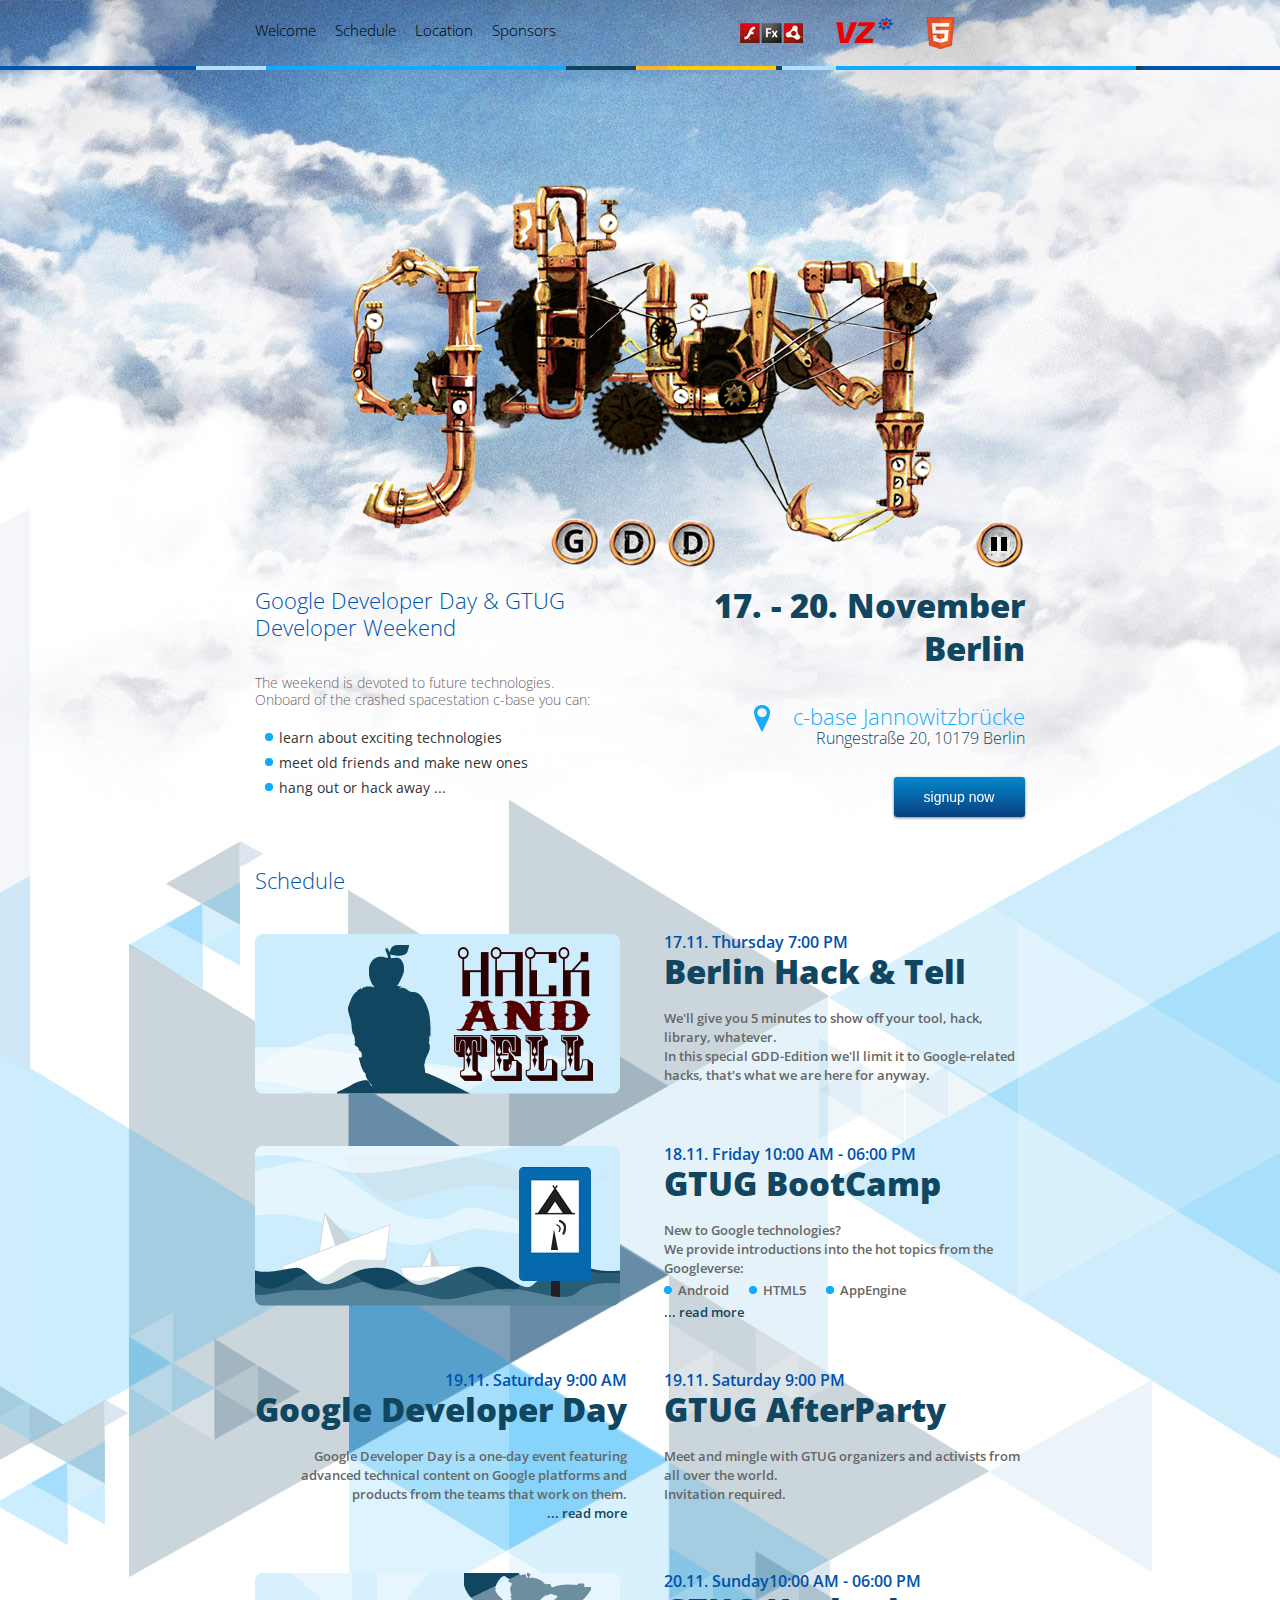
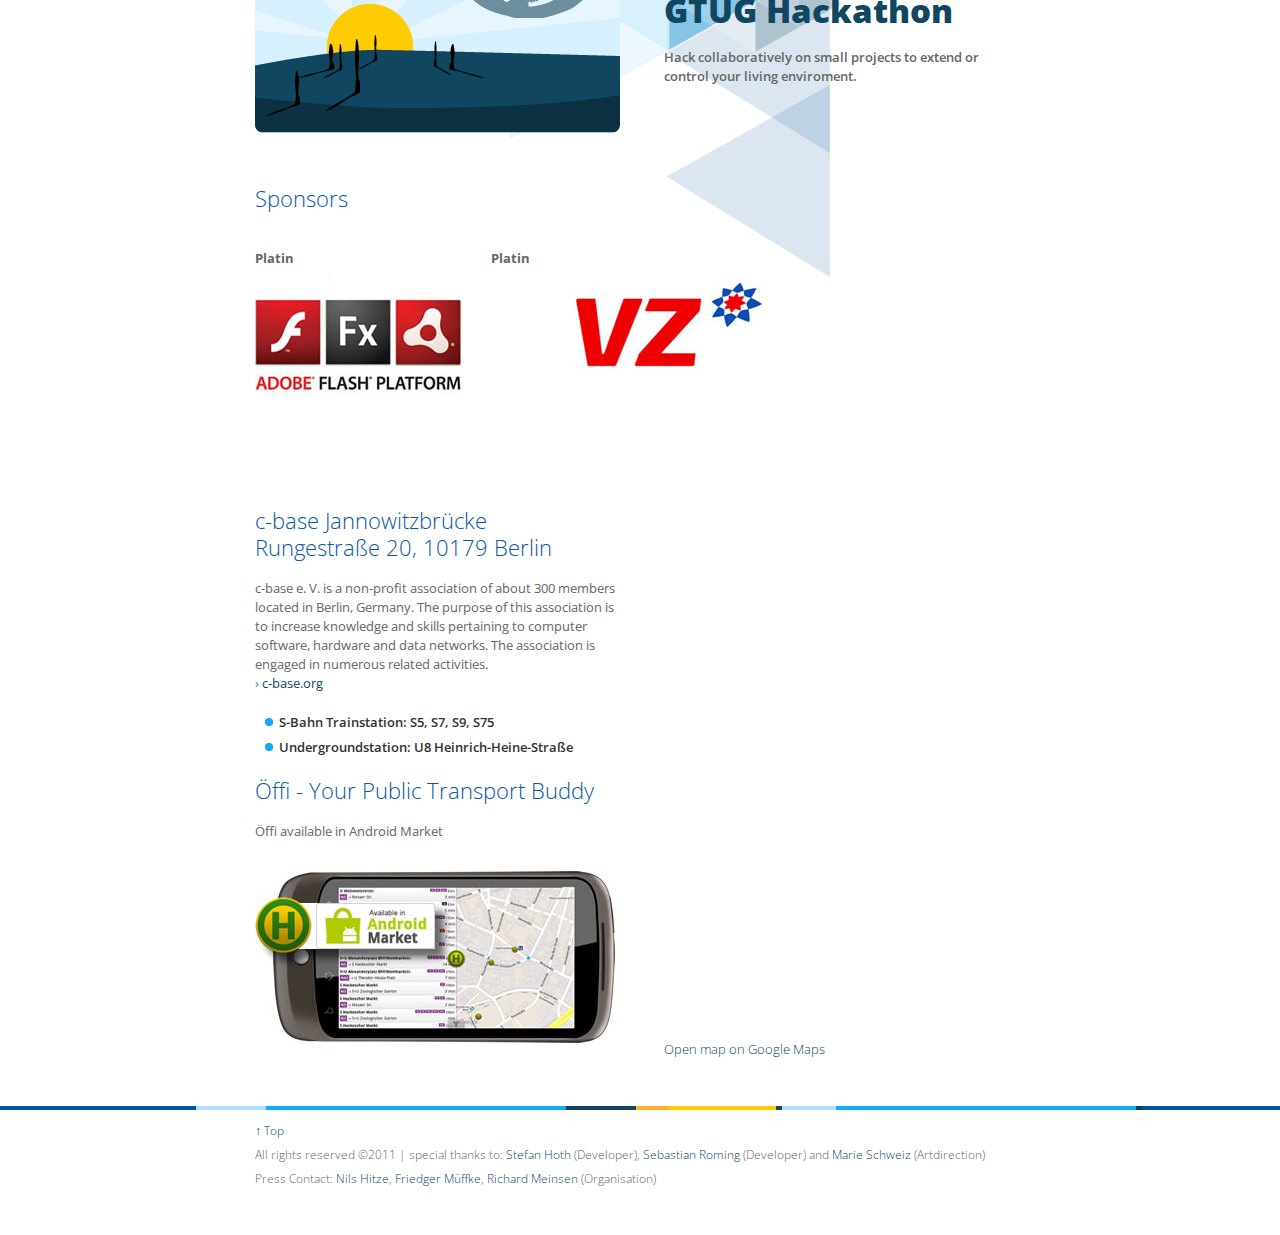
<file: index.html>
<!DOCTYPE html>
	<head>
		
		<meta http-equiv='Content-Type' content='text/html; charset=utf-8' />
		<meta name='author' content='Sebastian Roming, Stefan Hoth, Marie Schweiz' />
		<title>Google Developer Day &amp; GTUG Developer Weekend, 17. - 20. November, c-base Berlin</title>
		<link href='http://fonts.googleapis.com/css?family=Open+Sans:300,400,600,800' rel='stylesheet' type='text/css'>
		<link rel='stylesheet' type='text/css' href='./css/GDD2011Berlin.css' />
		<link rel='shortcut icon' href='favicon.ico' type='image/x-icon' />
		<script type='text/javascript'>
				var GDD2011BERLIN_VERSION = "20110920_1";
		</script>
	</head>
	
	<body>
		<a name='top'></a>
		<div id='gdd-bar'></div>
		<div id='gdd-main'>
			
			<div id='steampunk-control'>
				<div id='steampunk-img'><a href='javascript:;'><img id='steampunk-control-img' src='./images/stop.png' alt='Steampunk!' title='Steampunk!' /></a></div>
			</div>
			
			<div class='gdd-content-signup'><button type="button" name="" value="" class="signup" onclick="location.href='http://www.amiando.com/gtug-gdd-2011-berlin.html'">signup now</button></div>
			
			<div id='header-section' class='size-15'>
				
				<div id='main-navigation'>
					<ul>
						<li><a href='#welcome'>Welcome</a></li>
						<li><a href='#schedule'>Schedule</a></li>
						<li><a href='#location'>Location</a></li>
						<li><a href='#sponsors'>Sponsors</a></li>
					</ul>
				</div>
				
				<div id='main-sponsors'>
					<ul>
						<li class='sponsor-adobe'><a href='http://www.adobe-kreativportal.de/web/projekte'><img src='./images/sponsors/adobe.png' alt='Adobe' title='Adobe' /></a></li>
						<li class='sponsor-vz'><a href='http://www.vz-netzwerke.net/'><img src='./images/sponsors/vznetworks_small.png' alt='VZ Networks' title='VZ Networks' /></a></li>
						<li class='sponsor-html5'><a href='http://www.html5rocks.com'><img src='./images/sponsors/html5.png' alt='HTML5' title='HTML5' /></a></li>
					</ul>
				</div>
				
				<div id='plusone'>
					<div class="g-plusone" data-size="medium"></div>
				</div>
				
			</div>
			
			<div id='doodle_wrapper'>
				<div id="canvas_wrapper">
					<canvas id="surface" width="770" height="501"><span class='size-22' style='color:red;font-weight:bold;'>*** THIS BROWSER DOES NOT SUPPORT THE CANVAS ELEMENT ***</span><p>&nbsp;</p><a href='http://www.google.com/chrome'><span style='color:red;'>Go here and download Google Chrome!</span></a></canvas>
				</div>
			</div>
			
			<div id='gdd-page-content'>
				
				
				<section>
					<article id='gdd-article-intro' class='left'>
						<a name='welcome'></a>
						<h2 class='size-22'>Google Developer Day &amp; GTUG<br />Developer Weekend</h2>
						<div class='gdd-content-intro size-14'>
							The weekend is devoted to future technologies.<br />Onboard of the crashed spacestation c-base you can: 
							<ul>
								<li>learn about exciting technologies</li>		
								<li>meet old friends and make new ones</li>		
								<li>hang out or hack away ...</li>						
							</ul>
						</div>
					</article>
					
					<article id='gdd-article-date' class='right'>
						<h1 class='size-33'>17. - 20. November<br />Berlin</h1>
						<div class='gdd-content-location size-22'>c-base Jannowitzbrücke</div>
						<div class='gdd-content-address size-16'>Rungestraße 20, 10179 Berlin</div>
					</article>
				</section>
				
				<section>
					<div class='section-heading'>
						<a name='schedule'></a>
						<h3 class='size-22'>Schedule</h3>					
					</div>
					
					<article id='gdd-article-hackandtell-image' class='left'>
						<img src='./images/teaser/teaser-hackandtell.png' alt='Hack &amp; Tell' title='Hack &amp; Tell' />
					</article>
					
					<article id='gdd-article-hackandtell' class='right text-left'>
						<div class='article-info size-16'>17.11. Thursday 7:00 PM</div>
						<h1 class='article-heading size-33 nospace'>Berlin Hack &amp; Tell</h1>
						<div class='gdd-articles-content size-13 bold'>
							We'll give you 5 minutes to show off your tool, hack, library, whatever.<br />
							In this special GDD-Edition we'll limit it to Google-related hacks, that's what we are here for anyway. 	
						</div>
					</article>
				</section>
				
				<section>
					<article id='gdd-article-bootcamp-image' class='left'>
						<img src='./images/teaser/teaser-bootcamp.png' alt='Bootcamp' title='Bootcamp' />
					</article>
					
					<article id='gdd-article-bootcamp' class='right text-left'>
						<div class='article-info size-16'>18.11. Friday 10:00 AM - 06:00 PM</div>
						<h1 class='article-heading size-33 nospace'>GTUG BootCamp</h1>
						<div class='gdd-articles-content size-13 bold'>
							New to Google technologies?<br />
							We provide introductions into the hot topics from the Googleverse:<br />
							<ul>
								<li>Android</li>
								<li>HTML5</li>
								<li>AppEngine</li>
							</ul>
							<div class='clearer'></div>
							<a href='http://gdd.gtugs.org/home/2011/berlin/bootcamp'>... read more</a>
						</div>
					</article>
				</section>
				
				<section>
					<article id='gdd-article-developerday' class='left text-right'>
						<div class='article-info size-16'>19.11. Saturday 9:00 AM</div>
						<h1 class='article-heading size-33 nospace'>Google Developer Day</h1>
						<div class='gdd-articles-content size-13 bold'>
							Google Developer Day is a one-day event featuring advanced technical content on Google platforms and products from the teams that work on them.<br />
							<a href='http://www.google.com/events/developerday/2011/berlin/'>... read more</a>
						</div>
					</article>
					
					<article id='gdd-article-afterparty' class='right text-left'>
						<div class='article-info size-16'>19.11. Saturday 9:00 PM</div>
						<h1 class='article-heading size-33 nospace'>GTUG AfterParty</h1>
						<div class='gdd-articles-content size-13 bold'>
							Meet and mingle with GTUG organizers and activists from all over the world.<br />
							Invitation required.
						</div>
					</article>
				</section>
				
				<section>
					<article id='gdd-article-hackathon-image' class='left'>
						<img src='./images/teaser/teaser-morning.png' alt='Hackathon' title='Hackathon' />
					</article>
					
					<article id='gdd-article-hackathon' class='right text-left'>
						<div class='article-info size-16'>20.11. Sunday10:00 AM - 06:00 PM</div>
						<h1 class='article-heading size-33 nospace'>GTUG Hackathon</h1>
						<div class='gdd-articles-content size-13 bold'>
							Hack collaboratively on small projects to extend or control your living enviroment.
						</div>
					</article>
				</section>
				
				
				<section id='sponsors'>
					
					<div class='section-heading'>
						<a name='sponsors'></a>
						<h3 class='size-22'>Sponsors</h3>					
					</div>
					
					<div class='sponsors-container'>
						
						<div class='sponsor'>
							<div class='sponsor-headline strong'>Platin</div>
							<a href='http://www.adobe-kreativportal.de/web/projekte'><img src='./images/sponsors/adobe-big.jpg' alt='Adobe' title='Adobe' /></a>
						</div>
						
						<div class='sponsor'>
							<div class='sponsor-headline strong'>Platin</div>
							<a href='http://www.vz-netzwerke.net'><img src='./images/sponsors/vznetworks.jpg' alt='VZ Networks' title='VZ Networks' /></a>
						</div>
						
						<div class='clearer'></div>
					</div>
					<p>&nbsp;</p><p>&nbsp;</p>
					
					<!--<div class='gdd-articles-content size-13 bold'>
						If you are interested in sponsoring this Event:	
					</div>-->
					
					<p>&nbsp;</p><p>&nbsp;</p>
					
				</section>
				
				<section>
					<article id='gdd-article-cbase' class='left'>
						<a name='location'></a>
						<h3 class='size-22 space-18'>c-base Jannowitzbrücke<br />Rungestraße 20, 10179 Berlin</h3>	
						<div class='gdd-articles-content size-13'>
							<div class='weight-400'>c-base e. V. is a non-profit association of about 300 members located in Berlin, Germany. The purpose of this association is to increase knowledge and skills pertaining to computer software, hardware and data networks. The association is engaged in numerous related activities.<br />
							&rsaquo; <a href='http://c-base.org'>c-base.org</a></div>
							
							<div id='gdd-cbase-sbahn'>

									<ul>
										<li>S-Bahn Trainstation: S5, S7, S9, S75</li>
										<li>Undergroundstation: U8 Heinrich-Heine-Straße</li>
									</ul>
								
							</div>
							<div class='clearer'></div>
						</div>
						<h3 class='size-22 space-18'>&Ouml;ffi - Your Public Transport Buddy</h3>	
						<div class='gdd-articles-content size-13'>
							<div id='gdd-cbase-oeffi' class='weight-400'>
								
								Öffi available in Android Market
								<div style='margin:13px 0 0 0;'>
									<a href='https://market.android.com/details?id=de.schildbach.oeffi'><img src='./images/oeffi-teaser.jpg' alt='Öffi' title='Öffi' /></a>
								</div>
								
							</div>
							
						</div>
					</article>
					
					<article id='gdd-article-map' class='right text-left'>
						<div id='approachMap' style='margin:76px 0 0 0;width:361px;height:460px;'></div>
						<a href='http://maps.google.de/maps?q=c-base+Jannowitzbr%C3%BCcke,+Rungestra%C3%9Fe+20,+10179+Berlin&amp;hl=de&amp;ie=UTF8&amp;sll=51.151786,10.415039&amp;sspn=19.064794,53.569336&amp;vpsrc=0&amp;t=h&amp;z=16'>Open map on Google Maps</a>
					</article>
				</section>
			
				<div class='clearer'></div>
			
			</div>
						
		</div>
		
		<div id='gdd-footer-bar'></div>
		<div id='gdd-footer' class='size-12'>
			<a href='#top'>&uarr; Top</a><br /><br />
			All rights reserved &copy;2011 | special thanks to: <a href='http://www.stefanhoth.de'>Stefan Hoth</a> (Developer), <a href='http://www.sebastianroming.de'>Sebastian Roming</a> (Developer) and <a href='http://www.marie-schweiz.de'>Marie Schweiz</a> (Artdirection)<br /><br />
			Press Contact: <a href='https://plus.google.com/113799277735885972934/'>Nils Hitze</a>, <a href='https://plus.google.com/107100127479392600261/'>Friedger Müffke</a>, <a href='https://plus.google.com/103167972505759924450/'>Richard Meinsen</a> (Organisation)
		</div>
		<script type='text/javascript' src='http://maps.google.com/maps/api/js?sensor=false'></script>
		<script type='text/javascript'>
			(function() {
				var gdd2011berlin = document.createElement('script'); 
				gdd2011berlin.type = 'text/javascript';
				gdd2011berlin.async = true;
				gdd2011berlin.src = './js/all.min.'+GDD2011BERLIN_VERSION+'.js';
				var s = document.getElementsByTagName('script')[0]; s.parentNode.insertBefore(gdd2011berlin, s);
			})();
		</script>
		<script type='text/javascript'>
			var _gaq = _gaq || [];
			_gaq.push(['_setAccount', 'UA-25711861-1']);
			_gaq.push(['_trackPageview']);

			(function() {
				var ga = document.createElement('script'); ga.type = 'text/javascript'; ga.async = true;
				ga.src = ('https:' == document.location.protocol ? 'https://ssl' : 'http://www') + '.google-analytics.com/ga.js';
				var s = document.getElementsByTagName('script')[0]; s.parentNode.insertBefore(ga, s);
			})();
		</script>
		<script type="text/javascript">
			(function() {
				var po = document.createElement('script'); po.type = 'text/javascript'; po.async = true;
				po.src = 'https://apis.google.com/js/plusone.js';
				var s = document.getElementsByTagName('script')[0]; s.parentNode.insertBefore(po, s);
			})();
		</script>
		
	</body>
	
	
</html>
</file>
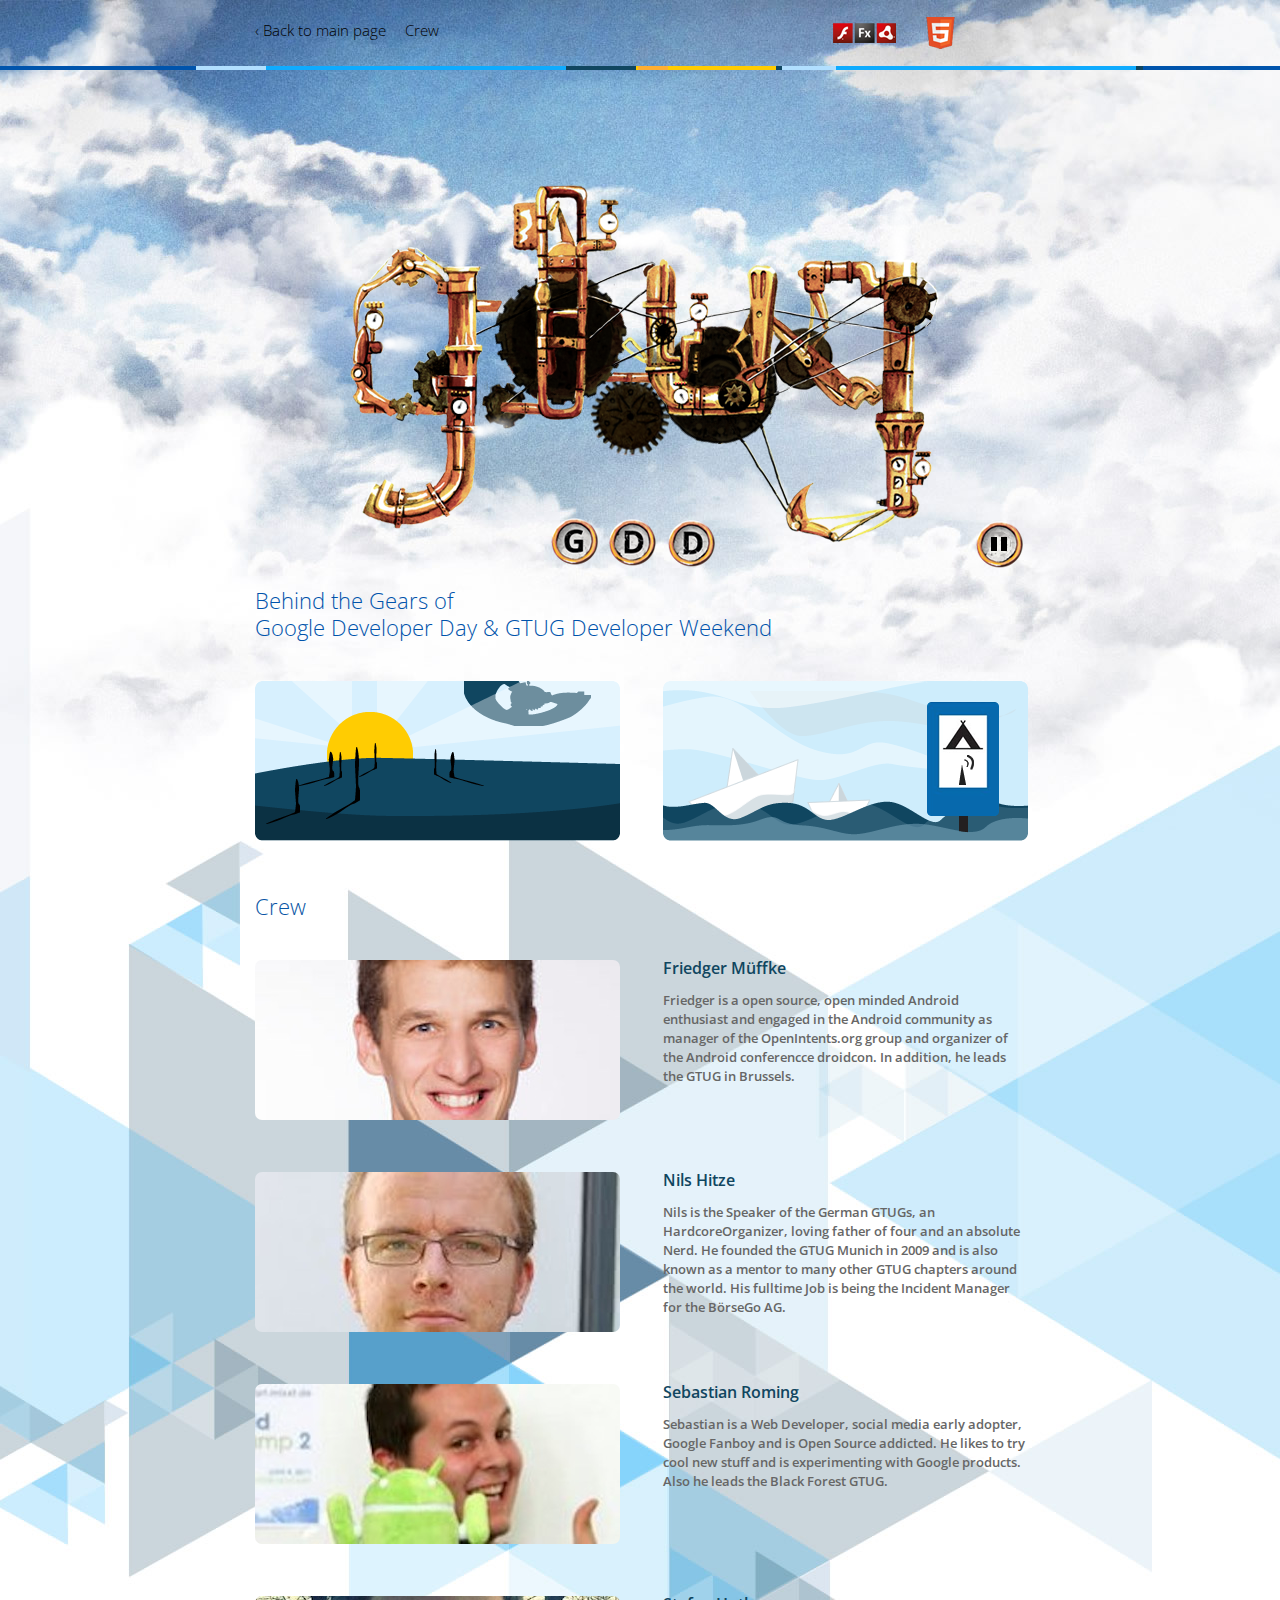
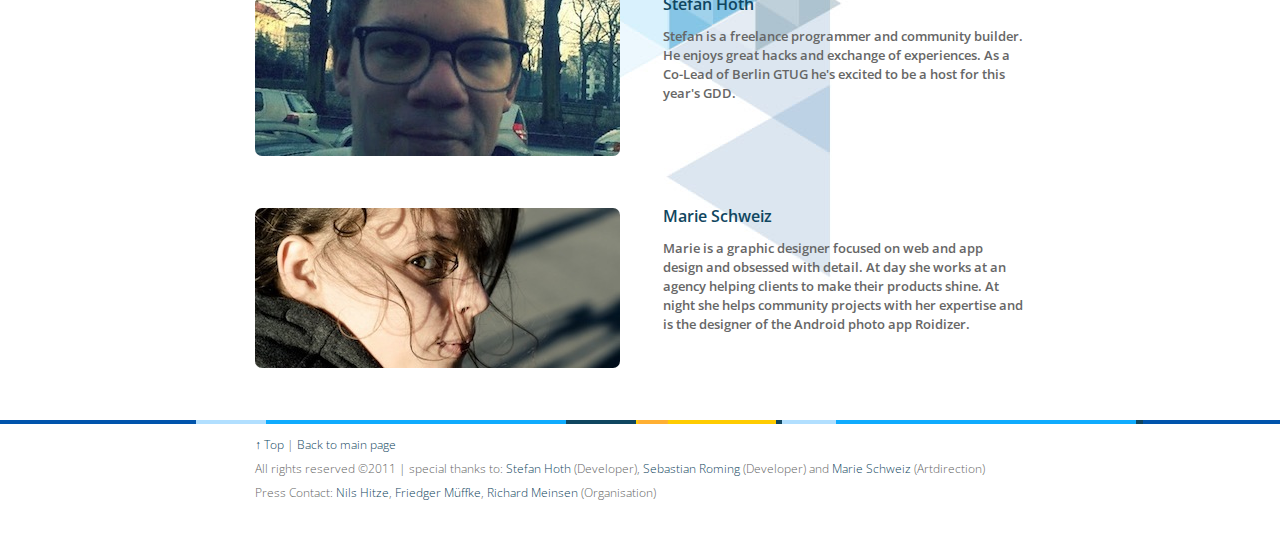
<file: behind.html>
<!DOCTYPE html>
	<head>
		
		<meta http-equiv='Content-Type' content='text/html; charset=utf-8' />
		<meta name='author' content='Sebastian Roming, Stefan Hoth, Marie Schweiz' />
		<title>Behind the Gears of Google Developer Day &amp; GTUG Developer Weekend</title>
		<link href='http://fonts.googleapis.com/css?family=Open+Sans:300,400,600,800' rel='stylesheet' type='text/css'>
		<link rel='stylesheet' type='text/css' href='./css/GDD2011Berlin.css' />
		<link rel='shortcut icon' href='favicon.ico' type='image/x-icon' />
		<script type='text/javascript'>
				var GDD2011BERLIN_VERSION = "20110920_1";
		</script>		
	</head>
	<body>
		<a name='top'></a>
		<div id='gdd-bar'></div>
		<div id='gdd-main'>
			
			<div id='steampunk-control'>
				<div id='steampunk-img'><a href='javascript:;'><img id='steampunk-control-img' src='./images/stop.png' alt='Steampunk!' title='Steampunk!' /></a></div>
			</div>
			
			<div id='header-section' class='size-15'>
				
				<div id='main-navigation'>
					<ul>
						<li><a href='index.html'>&lsaquo; Back to main page</a></li>
						<li><a href='#crew'>Crew</a></li>
						<!--<li><a href='#accomodation'>Accomodation</a></li>
						<li><a href='#roadmap'>Roadmap</a></li>-->
					</ul>
				</div>
				
				<div id='main-sponsors'>
					<ul>
						<li class='sponsor-adobe'><a href='http://www.adobe-kreativportal.de/web/projekte'><img src='./images/sponsors/adobe.png' alt='Adobe' title='Adobe' /></a></li>
						<li class='sponsor-html5'><a href='http://www.html5rocks.com'><img src='./images/sponsors/html5.png' alt='HTML5' title='HTML5' /></a></li>
					</ul>
				</div>
				
				<div id='plusone'>
					<div class="g-plusone" data-size="medium"></div>
				</div>
				
			</div>
			
			<div id='doodle_wrapper'>
				<div id="canvas_wrapper">
					<canvas id="surface" width="770" height="501"><span class='size-22' style='color:red;font-weight:bold;'>*** THIS BROWSER DOES NOT SUPPORT THE CANVAS ELEMENT ***</span><p>&nbsp;</p><a href='http://www.google.com/chrome'><span style='color:red;'>Go here and download Google Chrome!</span></a></canvas>
				</div>
			</div>
			
			<div id='gdd-page-content' class='gdd-behind'>
				
				<h2 class='size-22'>Behind the Gears of <br />Google Developer Day &amp; GTUG Developer Weekend</h2>
				
				
				<section id='behind-teaser'>
					<article class='left'>
						<img src='./images/teaser/teaser-morning.png' alt='Hackathon' title='Hackathon' />
					</article>
					
					<article class='right text-left'>
						<img src='./images/teaser/teaser-bootcamp.png' alt='Bootcamp' title='Bootcamp' />
					</article>
				</section>
				
				
				
				<section>
					<div class='section-heading'>
						<a name='crew'></a>
						<h3 class='size-22'>Crew</h3>					
					</div>
					
					<article class='left'>
						<img src='./images/behind/friedger_mueffke.jpg' alt='Friedger Müffke' title='Friedger Müffke' />
					</article>
					
					<article class='right text-left'>
						<div class='article-info size-16'><a href='https://plus.google.com/107100127479392600261/'>Friedger Müffke</a></div>
						<div class='gdd-articles-content size-13 bold'>
							Friedger is a open source, open minded Android enthusiast and engaged in the Android community as manager of the OpenIntents.org group and organizer of the Android conferencce droidcon. In addition, he leads the GTUG in Brussels.
						</div>
					</article>
				</section>
				
				<section>					
					<article class='left'>
						<img src='./images/behind/nils_hitze.jpg' alt='Nils Hitze' title='Nils Hitze' />
					</article>
					
					<article class='right text-left'>
						<div class='article-info size-16'><a href='https://plus.google.com/113799277735885972934/'>Nils Hitze</a></div>
						<div class='gdd-articles-content size-13 bold'>
							Nils is the Speaker of the German GTUGs, an HardcoreOrganizer, loving father of four and an absolute Nerd. He founded the GTUG Munich in 2009 and is also known as a mentor to many other GTUG chapters around the world. His fulltime Job is being the Incident Manager for the BörseGo AG. 
						</div>
					</article>
				</section>
				
				<section>					
					<article class='left'>
						<img src='./images/behind/sebastian_roming.jpg' alt='Sebastian Roming' title='Sebastian Roming' />
					</article>
					
					<article class='right text-left'>
						<div class='article-info size-16'><a href='https://plus.google.com/118258576664964598567/'>Sebastian Roming</a></div>
						<div class='gdd-articles-content size-13 bold'>
							Sebastian is a Web Developer, social media early adopter, Google Fanboy and is Open Source addicted. He likes to try cool new stuff and is experimenting with Google products. Also he leads the Black Forest GTUG.
						</div>
					</article>
				</section>
				
				<section>					
					<article class='left'>
						<img src='./images/behind/stefan_hoth.jpg' alt='Stefan Hoth' title='Stefan Hoth' />
					</article>
					
					<article class='right text-left'>
						<div class='article-info size-16'><a href='https://plus.google.com/111333123856542807695/'>Stefan Hoth</a></div>
						<div class='gdd-articles-content size-13 bold'>
							Stefan is a freelance programmer and community builder. He enjoys great hacks and exchange of experiences. As a Co-Lead of Berlin GTUG he's excited to be a host for this year's GDD.
						</div>
					</article>
				</section>
				
				<section>					
					<article class='left'>
						<img src='./images/behind/marie_schweiz.jpg' alt='Marie Schweiz' title='Marie Schweiz' />
					</article>
					
					<article class='right text-left'>
						<div class='article-info size-16'><a href='https://plus.google.com/115374955104579332297/'>Marie Schweiz</a></div>
						<div class='gdd-articles-content size-13 bold'>
							Marie is a graphic designer focused on web and app design and obsessed with detail. At day she works at an agency helping clients to make their products shine. At night she helps community projects with her expertise and is the designer of the Android photo app Roidizer.
						</div>
					</article>
				</section>


				<div class='clearer'></div>
				
			
			</div>
						
		</div>
		
		<div id='gdd-footer-bar'></div>
		<div id='gdd-footer' class='size-12'>
			<a href='#top'>&uarr; Top</a> | <a href='index.html'>Back to main page</a><br /><br />
			All rights reserved &copy;2011 | special thanks to: <a href='http://www.stefanhoth.de'>Stefan Hoth</a> (Developer), <a href='http://www.sebastianroming.de'>Sebastian Roming</a> (Developer) and <a href='http://www.marie-schweiz.de'>Marie Schweiz</a> (Artdirection)<br /><br />
			Press Contact: <a href='https://plus.google.com/113799277735885972934/'>Nils Hitze</a>, <a href='https://plus.google.com/107100127479392600261/'>Friedger Müffke</a>, <a href='https://plus.google.com/103167972505759924450/'>Richard Meinsen</a> (Organisation)
		</div>
		<script type='text/javascript'>
			(function() {
				var gdd2011berlin = document.createElement('script'); 
				gdd2011berlin.type = 'text/javascript';
				gdd2011berlin.async = true;
				gdd2011berlin.src = './js/all.min.'+GDD2011BERLIN_VERSION+'.js';
				var s = document.getElementsByTagName('script')[0]; s.parentNode.insertBefore(gdd2011berlin, s);
			})();
		</script>
		<script type='text/javascript'>
			var _gaq = _gaq || [];
			_gaq.push(['_setAccount', 'UA-25711861-1']);
			_gaq.push(['_trackPageview']);

			(function() {
				var ga = document.createElement('script'); ga.type = 'text/javascript'; ga.async = true;
				ga.src = ('https:' == document.location.protocol ? 'https://ssl' : 'http://www') + '.google-analytics.com/ga.js';
				var s = document.getElementsByTagName('script')[0]; s.parentNode.insertBefore(ga, s);
			})();
		</script>
		<script type="text/javascript">
			(function() {
				var po = document.createElement('script'); po.type = 'text/javascript'; po.async = true;
				po.src = 'https://apis.google.com/js/plusone.js';
				var s = document.getElementsByTagName('script')[0]; s.parentNode.insertBefore(po, s);
			})();
		</script>
		
	</body>
	
	
</html>
</file>
<file: css/GDD2011Berlin.css>
/* http://meyerweb.com/eric/tools/css/reset/ 
   v2.0 | 20110126
   License: none (public domain)
*/

html, body, div, span, applet, object, iframe,
h1, h2, h3, h4, h5, h6, p, blockquote, pre,
a, abbr, acronym, address, big, cite, code,
del, dfn, em, img, ins, kbd, q, s, samp,
small, strike, strong, sub, sup, tt, var,
b, u, i, center,
dl, dt, dd, ol, ul, li,
fieldset, form, label, legend,
table, caption, tbody, tfoot, thead, tr, th, td,
article, aside, canvas, details, embed, 
figure, figcaption, footer, header, hgroup, 
menu, nav, output, ruby, section, summary,
time, mark, audio, video {
	margin: 0;
	padding: 0;
	border: 0;
	font-size: 100%;
	font: inherit;
	vertical-align: baseline;
}
/* HTML5 display-role reset for older browsers */
article, aside, details, figcaption, figure, 
footer, header, hgroup, menu, nav, section {
	display: block;
}
body {
	line-height: 1;
}
ol, ul {
	list-style: none;
}
blockquote, q {
	quotes: none;
}
blockquote:before, blockquote:after,
q:before, q:after {
	content: '';
	content: none;
}
table {
	border-collapse: collapse;
	border-spacing: 0;
}

/* ===================================================================================== */
body {
	margin:0;
	padding:0;
	font-family:'Open Sans', sans-serif;
	font-size:13px;
	color:#666;
	background-color:#fff;
	background-color:#fff;
	background-image:url(../images/bg.jpg);
	background-position:top center;
	background-repeat:no-repeat;
	font-weight:lighter;
}

a {
	color:#104660;
	text-decoration:none;
}

a:hover {
	text-decoration:underline;
}


h1 {
	font-weight:800;
	line-height:43px;
	color:#104660;
	text-align:right;
}

h2 {
	font-weight:300 bold;
	color:#0053AB;
	line-height:27px;
}

h3 {
	font-weight:400 bold;
	color:#0955A5;
	line-height:27px;
}
.clearer {clear:both;}
.size-12 {font-size:12px;}
.size-14 {font-size:14px;}
.size-15 {font-size:15px;}
.size-16 {font-size:16px;}
.size-22 {font-size:22px;}
.size-33 {font-size:33px;}
.bold    {font-weight:400 bold;}
.strong  {font-weight:bold;}
.text-left {text-align:left;}
.text-left * {text-align:left;}
.text-right {text-align:right;}
.text-right * {text-align:right;}
.space-18 {margin-bottom:18px;}
.weight-400 {font-weight:400;}

.section-heading {
	margin:50px 0 40px 0;
}

.extra {
	font-weight:800;font-size:33px;
}

section {
	clear:both;
}

article {
	margin:0 0 50px 0;
}

article ul {
	margin:17px 10px;
}

article ul li {
	background-image:url(../images/dot.png);
	background-position:0 8px;
	background-repeat:no-repeat;
	padding:0 0 0 14px;
	line-height:25px;
}

article.left {
	float:left;
	width:372px;
}

article.right {
	float:right;
	width:361px;
}

article img {
	-moz-border-radius: 7px;
	border-radius: 7px;
	-webkit-border-radius:7px;
}

#clouds {
	position:absolute;
	top:30px;
	left:0;
	background-image:url(../images/bg_clouds_trans_1.png);
	background-repeat:no-repeat;
	background-position:0 0;
	background-attachment:fixed;
	z-index:25;
	width:1143px;
	height:566px;
}

#clouds-2 {
	position:absolute;
	top:0;
	left:0;
	background-image:url(../images/bg_clouds_trans_2.png);
	background-repeat:no-repeat;
	background-position:0 0;
	z-index:30;
	width:1143px;
	height:507px;
}


#header-section {
	width:770px;
	height:66px;
	font-weight:400 bold;
	color:#000;
	z-index:50;
	margin:0 auto;
}

	#header-section #main-navigation {
		float:left;
		width:400px;
		padding:0 0 0 0;
	}

		#header-section #main-navigation ul {
			margin:0;
			padding:23px 0 0 0;
		}
		
			#header-section #main-navigation ul li {
				list-style:none;
				display:inline;
				padding:0 15px 0 0;
			}
			
				#header-section #main-navigation ul li a { 
					color:#000;
					text-decoration:none;
				}
				
				#header-section #main-navigation ul li a:hover { 
					text-decoration:underline;
				}


	#header-section #main-sponsors {
		float:left;
		text-align:right;
		width:300px;
	}
	
		#header-section #main-sponsors ul {
			margin:0;
			padding:0;
			height:66px;
		}
		
			#header-section #main-sponsors ul li {
				list-style:none;
				display:inline;
				padding:0 26px 0 0;
				height:66px;
			}
		
			#header-section #main-sponsors ul li.sponsor-html5 {
				padding-right:0;
			}
			
	#header-section #plusone {
		float:right;
		width:45px;
		padding:22px 0 0 25px;
	}


#gdd-main {
	position:relative;
	width:1143px;
	margin:0 auto;
}

#doodle {
	position:absolute;
	top:100px;
	left:50%;
	width:770px;
	height:401px;
	background-image:url(../images/doodle_transparent.png);
	background-position:0 0;
	background-repeat:no-repeat;
	margin:0 0 0 -390px;
	text-align:center;
}

#gdd-bar {
	position:absolute;
	top:66px;
	left:0;
	background-image:url(../images/google_bar.jpg);
	background-position:0 0;
	background-repeat:repeat-x;
	height:4px;
	width:100%;
}


#gdd-page-content {
	width:770px;
	margin:20px auto 0 auto;
	z-index:900;
}

.gdd-content-intro {
	margin:33px 0 0 0;
	color:#666666;
	line-height:17px;
}

.gdd-content-location {
	background-image:url(../images/pin.png);
	background-position:0 0;
	background-repeat:no-repeat;
	padding:0 0 0 25px;
	color:#19ACF8;
	height:27px;
	text-align:right;
	margin:35px 0 0 90px;
}

.gdd-content-address {
	color:#10475E;
	text-align:right;
	margin-top:-2px;
}

.gdd-articles-content {
	line-height:19px;
	font-weight:600;
}

.article-heading {
	margin:0 0 36px 0;
}

.article-heading.nospace {
	margin:0 0 16px 0;
}

.article-info {
	color:#0053AB;
	font-weight:600;
}

#gdd-cbase-sbahn,
#gdd-cbase-oeffi {
	margin:0 0 0 0;
}

#gdd-cbase-oeffi {
	margin:14px 0 0 0;
}

#gdd-cbase-oeffi img {
	border-radius:0;
	-moz-border-radius:0;
	-webkit-border-radius:0;
}

	#gdd-cbase-sbahn-logo,
	#gdd-cbase-oeffi-logo {
		float:left;
		width:110px;
		padding:16px 0 0 25px;
	}

	#gdd-cbase-oeffi-logo {
		padding-left:15px;
		padding-top:22px;
	}
	
	#gdd-cbase-sbahn-list,
	#gdd-cbase-oeffi-list {
		float:left;
	}
	
	#gdd-cbase-oeffi-list {
		padding-left:18px;
	}


/* == CANVAS == */
#doodle_wrapper {
	position:relative;
	width:770px;
	height:501px;
	margin:0 auto;
}

#canvas_wrapper {
	position:absolute;
	top:0px;
	left:50%;
	width:770px;
	height:501px;
	margin:0 0 0 -390px;
	text-align:center;
}

#main_draw{
	width: 100%;
	height: 100%;
}

#gtug-logo{
	position: absolute;
	top: -10000px;
	left: 0;	
}


#surface{
	margin: auto;
	width: auto;
	height: auto;
}

#gdd-footer-bar {
	background-image:url(../images/google_bar.jpg);
	background-position:0 0;
	background-repeat:repeat-x;
	height:4px;
	width:100%;
}


#gdd-footer {
	width:770px;
	margin:15px auto 50px auto;
}

#gdd-article-bootcamp ul {
	margin:0;
	padding:0;
}

#gdd-article-bootcamp ul li {
	float:left;
	background-image:url(../images/dot.png);
	background-position:0 8px;
	background-repeat:no-repeat;
	padding:0 20px 0 14px;
	line-height:25px;
}

section#sponsors {
	margin:0 0 50px 0;
}

#gdd-article-intro li {
	font-weight:normal;
}

#gdd-article-intro li,
#gdd-cbase-sbahn li {
	color:#333;
}




.gdd-behind section {
	clear:both;
}

.gdd-behind article {
	margin:0 0 50px 0;
}

.gdd-behind article ul {
	margin:20px 10px;
}

.gdd-behind article ul li {
	background-image:url(../images/dot.png);
	background-position:0 8px;
	background-repeat:no-repeat;
	padding:0 0 0 14px;
	line-height:25px;
}

.gdd-behind article.left {
	float:left;
	width:362px;
}

.gdd-behind article.right {
	float:right;
	width:362px;
}

.gdd-behind article img {
	-moz-border-radius: 7px;
	border-radius: 7px;
	-webkit-border-radius:7px;
}

.gdd-behind .article-info {
	margin:0 0 15px 0;
}

.gdd-content-signup {
	text-align:right;
	position:absolute;
	top:777px;
	right:187px;
	width:171px;
	height:60px;
	z-index:9999;
	cursor:pointer;
}

button.signup {
	cursor:pointer;
	width:131px;
	height:40px;
	font-size: 14px;
	color: #ffffff;
	padding: 10px 20px;
	background: -moz-linear-gradient(
		top,
		#0388cb 0%,
		#093f80);
	background: -webkit-gradient(
		linear, left top, left bottom, 
		from(#0388cb),
		to(#093f80));
	border-radius: 3px;
	-moz-border-radius: 3px;
	-webkit-border-radius: 3px;
	border: 0px solid #003366;
	-moz-box-shadow:
		0px 1px 3px rgba(000,000,000,0.5),
		inset 0px 0px 1px rgba(255,255,255,0);
	-webkit-box-shadow:
		0px 1px 3px rgba(000,000,000,0.5),
		inset 0px 0px 1px rgba(255,255,255,0);
	text-shadow:
		0px -1px 0px rgba(000,000,000,0),
		0px 1px 0px rgba(255,255,255,0);
}


#steampunk-control {
	position:absolute;
	top:519px;
	right:187px;
	width:51px;
	height:51px;
	z-index:10000;
	text-align:right;
	background:transparent;
}

#gdd-article-date h1 {
	margin-top:-3px;
}

.sponsor {
	float:left;
	margin-right:15px;
}

.sponsor-headline {
	margin-bottom:10px;
}

#behind-teaser {
	margin-top:40px;
}
</file>
